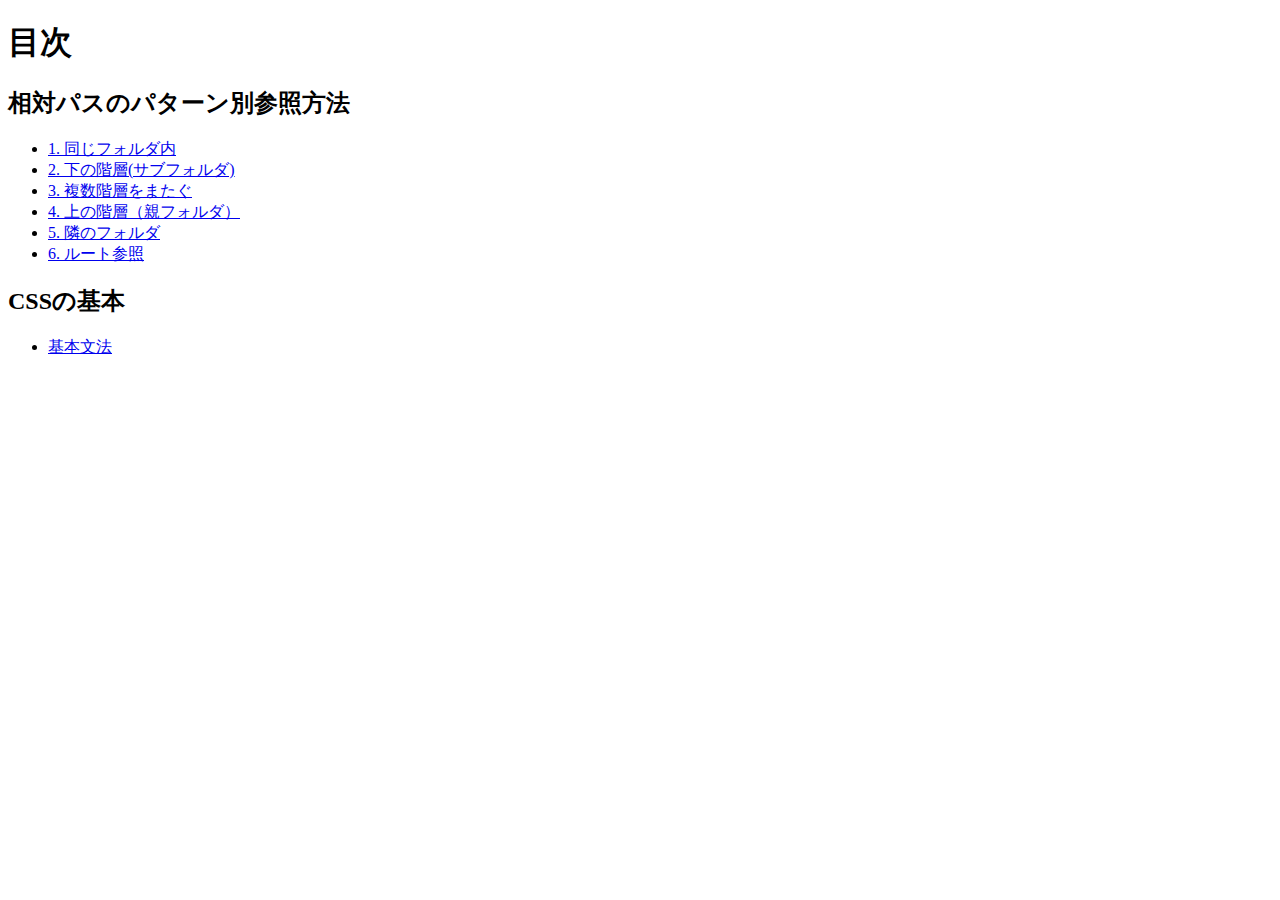
<file: index.html>
<!doctype html>
<html lang="ja">
    <head>
        <meta charset="utf-8">
        <meta name="discription">
        <title>20250605-hc</title>
    </head>

    <body>
        <h1>目次</h1>
        <h2>相対パスのパターン別参照方法</h2>
        <ul>
            <li><a href="project_1/index.html">1. 同じフォルダ内</a></li>
            <li><a href="project_2/index.html">2. 下の階層(サブフォルダ)</a></li>
            <li><a href="project_3/index.html">3. 複数階層をまたぐ</a></li>
            <li><a href="project_4/index.html">4. 上の階層（親フォルダ）</a></li>
            <li><a href="project_5/index.html">5. 隣のフォルダ</a></li>
            <li><a href="project_6/index.html">6. ルート参照</a></li>
        </ul>


        <h2>CSSの基本</h2>
        <ul>
            <li><a href="css_basic/index.html">基本文法</a></li>
        </ul>
    </body>
</html>
</file>
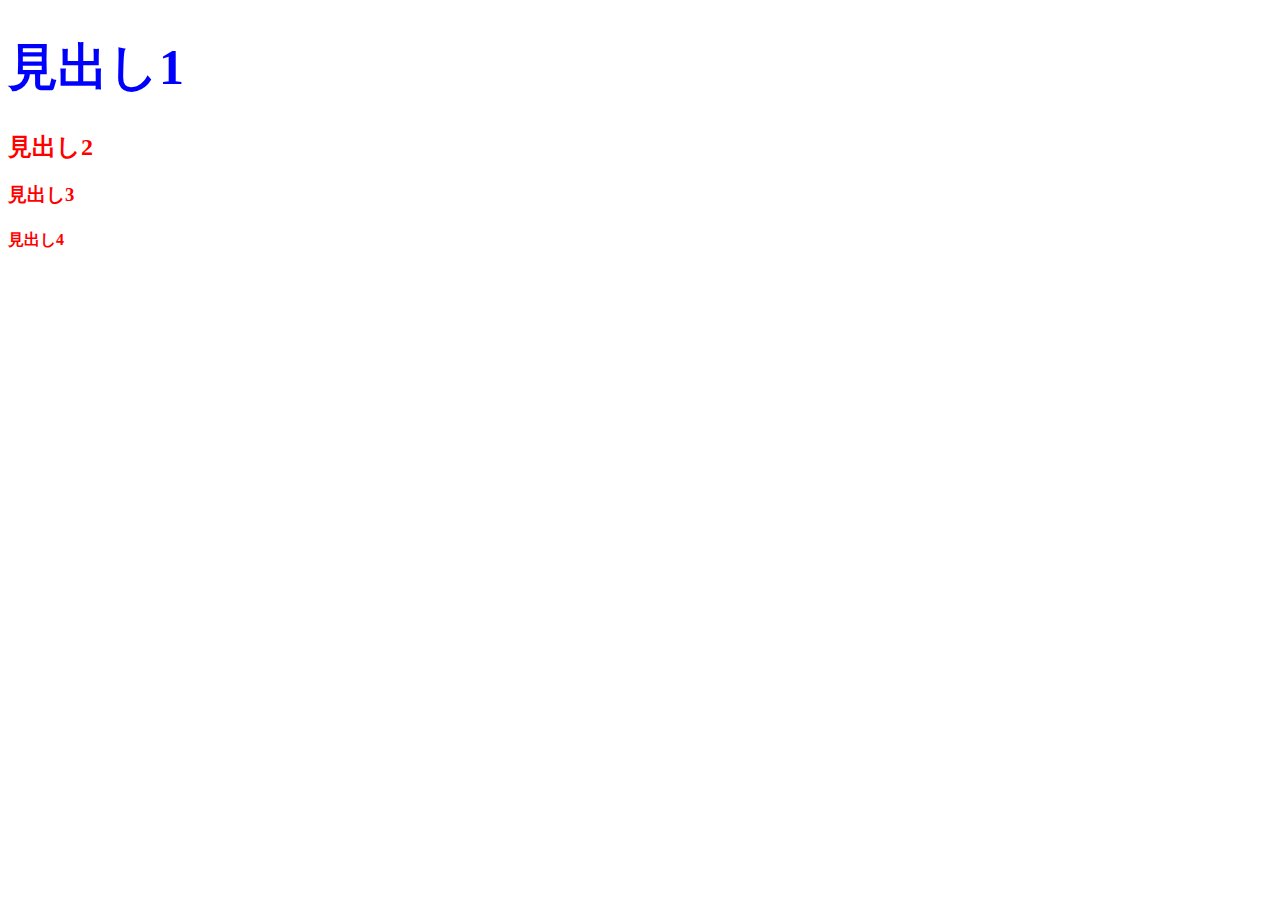
<file: css_basic/index.html>
<!doctype html>
<html lang="ja">
    <head>
        <meta charset="utf-8">
        <title>基本文法</title>
        <link rel="stylesheet" href="style.css">
    </head>

    <body>
        <h1>見出し1</h1>
        <h2>見出し2</h2>
        <h3>見出し3</h3>
        <h4>見出し4</h4>
    </body>
</html>
</file>
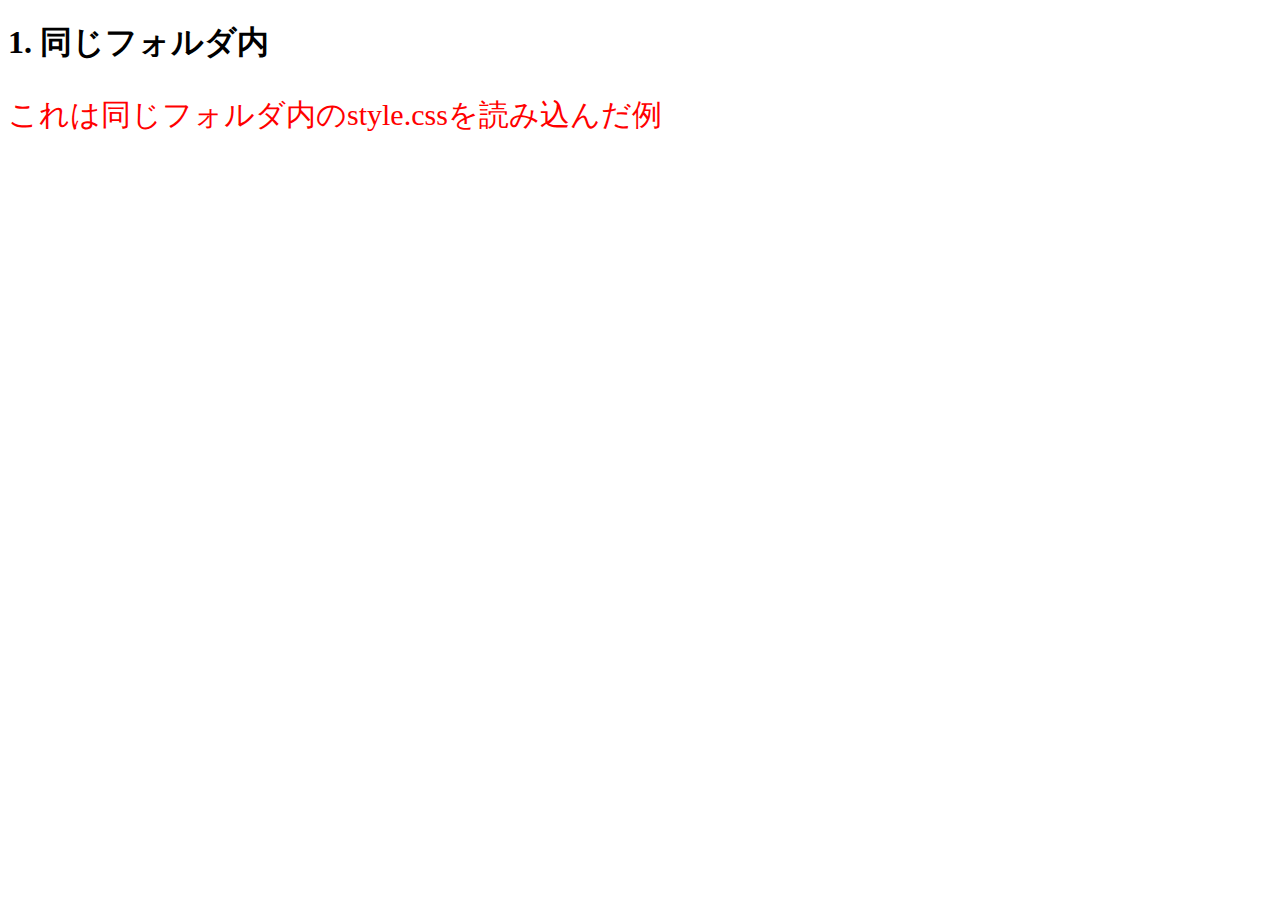
<file: project_1/index.html>
<!doctype html>
<html lang="ja">
    <head>
        <meta charset="utf-8">
        <title>1. 同じフォルダ内</title>
        <link rel="stylesheet" href="style.css">
    </head>

    <body>
        <h1>1. 同じフォルダ内</h1>
        <p>これは同じフォルダ内のstyle.cssを読み込んだ例</p>
    </body>
</html>
</file>
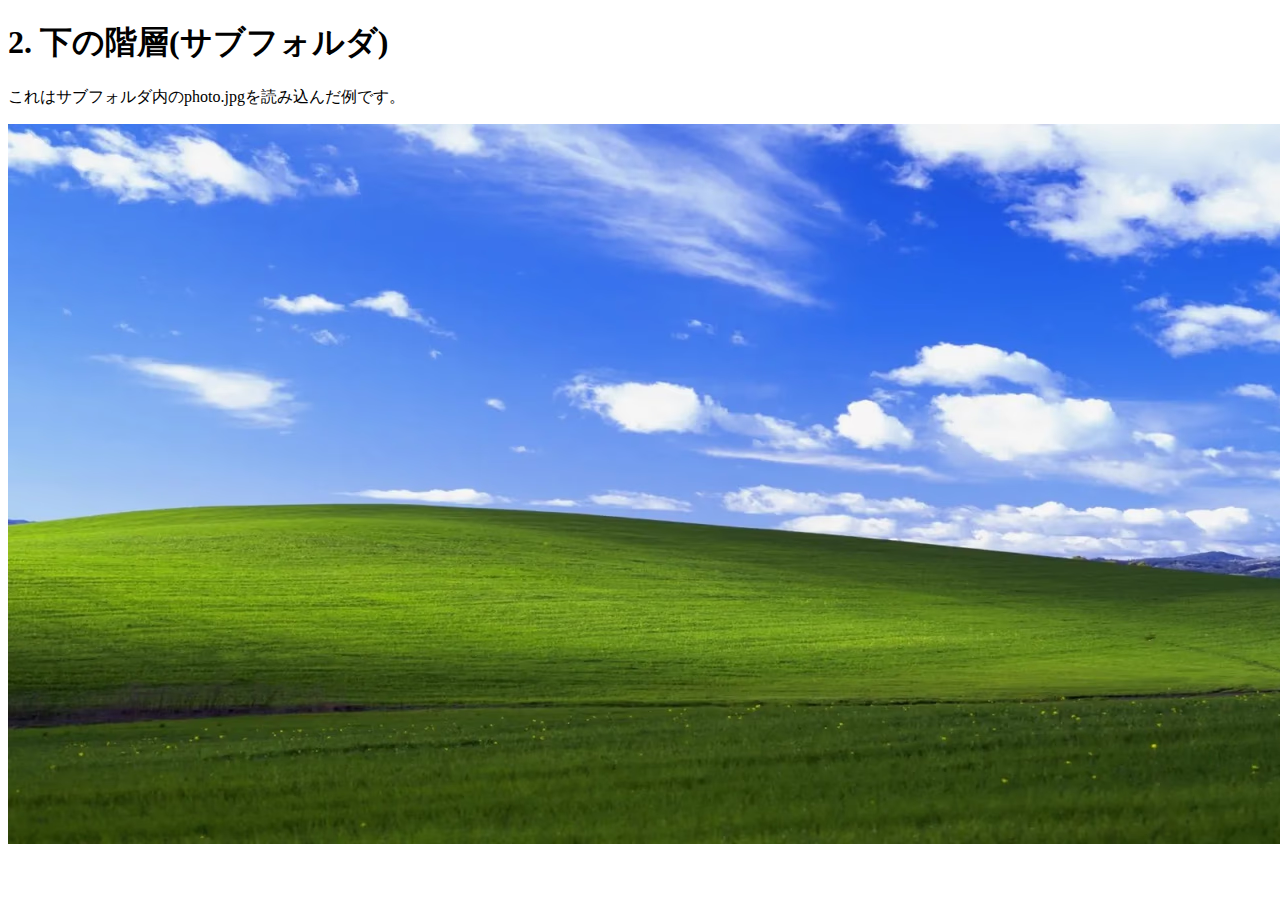
<file: project_2/index.html>
<!doctype html>
<html lang="ja">
    <head>
        <meta charset="utf-8">
        <title>2. 下の階層(サブフォルダ)</title>
    </head>

    <body>
        <h1>2. 下の階層(サブフォルダ)</h1>
        <p>これはサブフォルダ内のphoto.jpgを読み込んだ例です。</p>
        <img src="img/photo.jpg" alt="写真">
    </body>
</html>
</file>
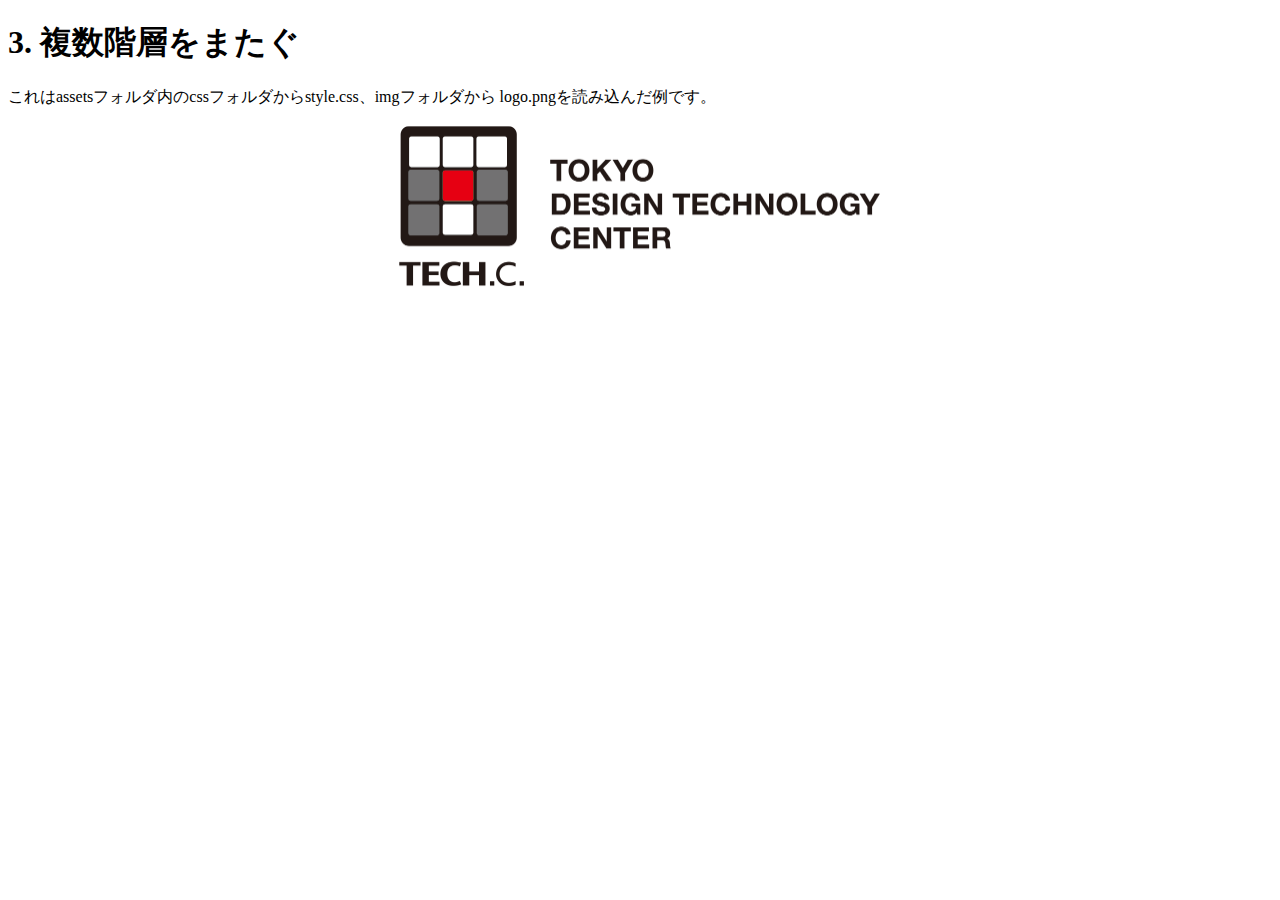
<file: project_3/index.html>
<!doctype html>
<html lang="ja">
    <head>
        <meta charset="utf-8">
        <title>3. 複数階層をまたぐ</title>
        <link rel="stylesheet" href="assets/css/style.css">
    </head>

    <body>
        <h1>3. 複数階層をまたぐ</h1>
        <p>これはassetsフォルダ内のcssフォルダからstyle.css、imgフォルダから logo.pngを読み込んだ例です。</p>
        <img src="assets/img/logo.png" alt="ロゴ">
    </body>
</html>
</file>
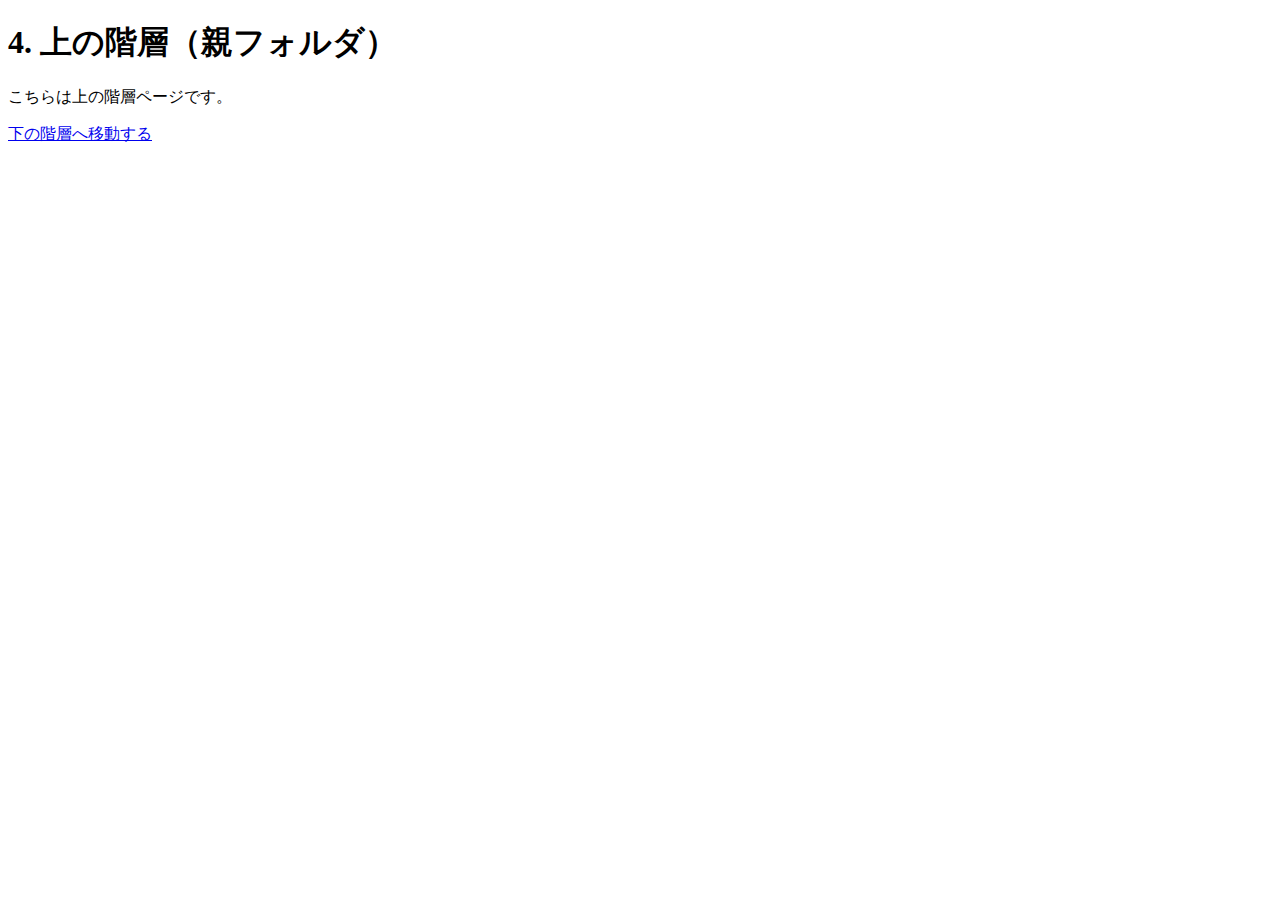
<file: project_4/index.html>
<!doctype html>
<html lang="ja">
    <head>
        <meta charset="utf-8">
        <title>4. 上の階層（親フォルダ）</title>
    </head>

    <body>
        <h1>4. 上の階層（親フォルダ）</h1>
        <p>こちらは上の階層ページです。</p>
        <a href="sub/page.html">下の階層へ移動する</a>
    </body>
</html>
</file>
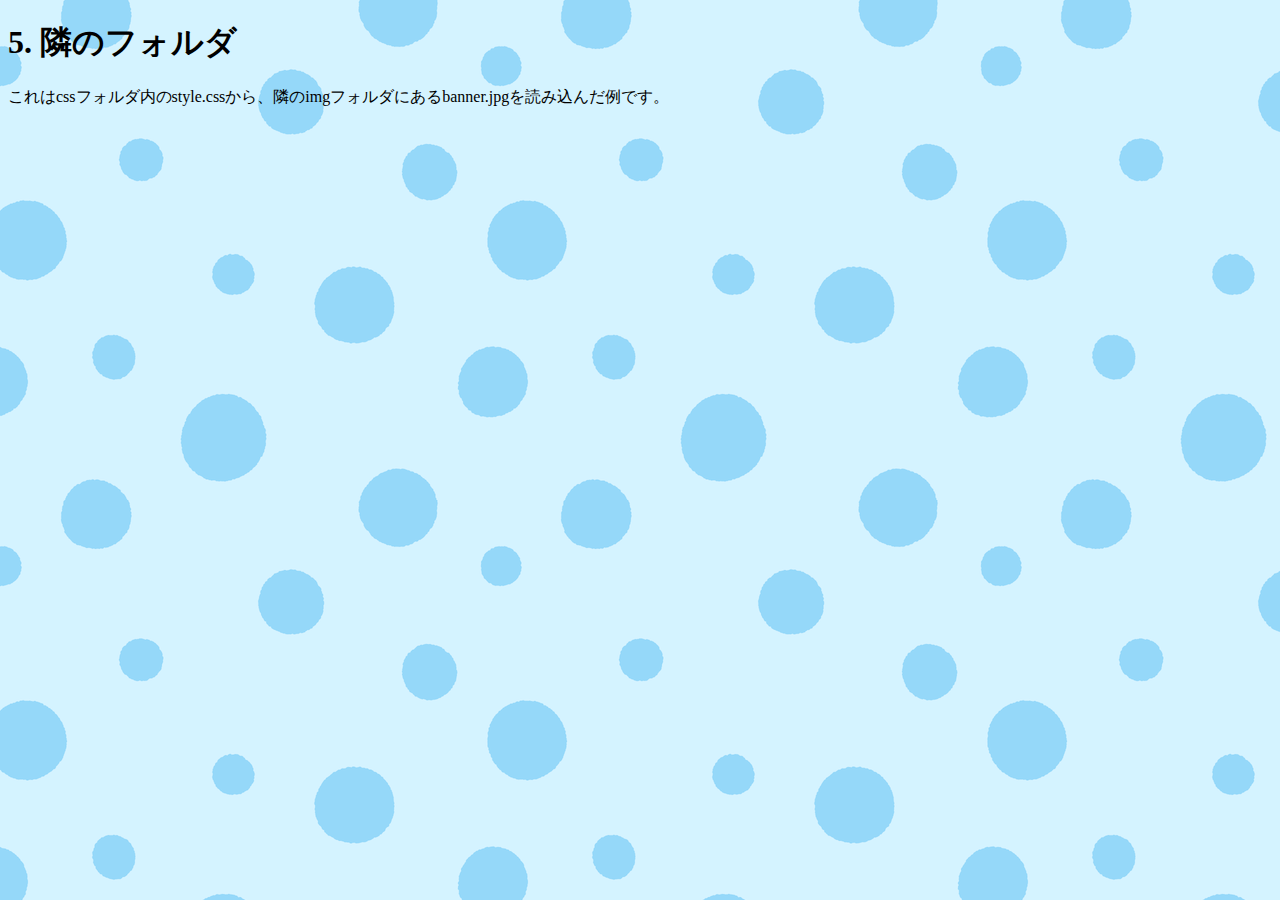
<file: project_5/index.html>
<!doctype html>
<html lang="ja">
    <head>
        <meta charset="utf-8">
        <title>5. 隣のフォルダ</title>
        <link rel="stylesheet" href="css/style.css">
    </head>
    <body>
        <h1>5. 隣のフォルダ</h1>
        <p>これはcssフォルダ内のstyle.cssから、隣のimgフォルダにあるbanner.jpgを読み込んだ例です。</p>
    </body>
</html>
</file>
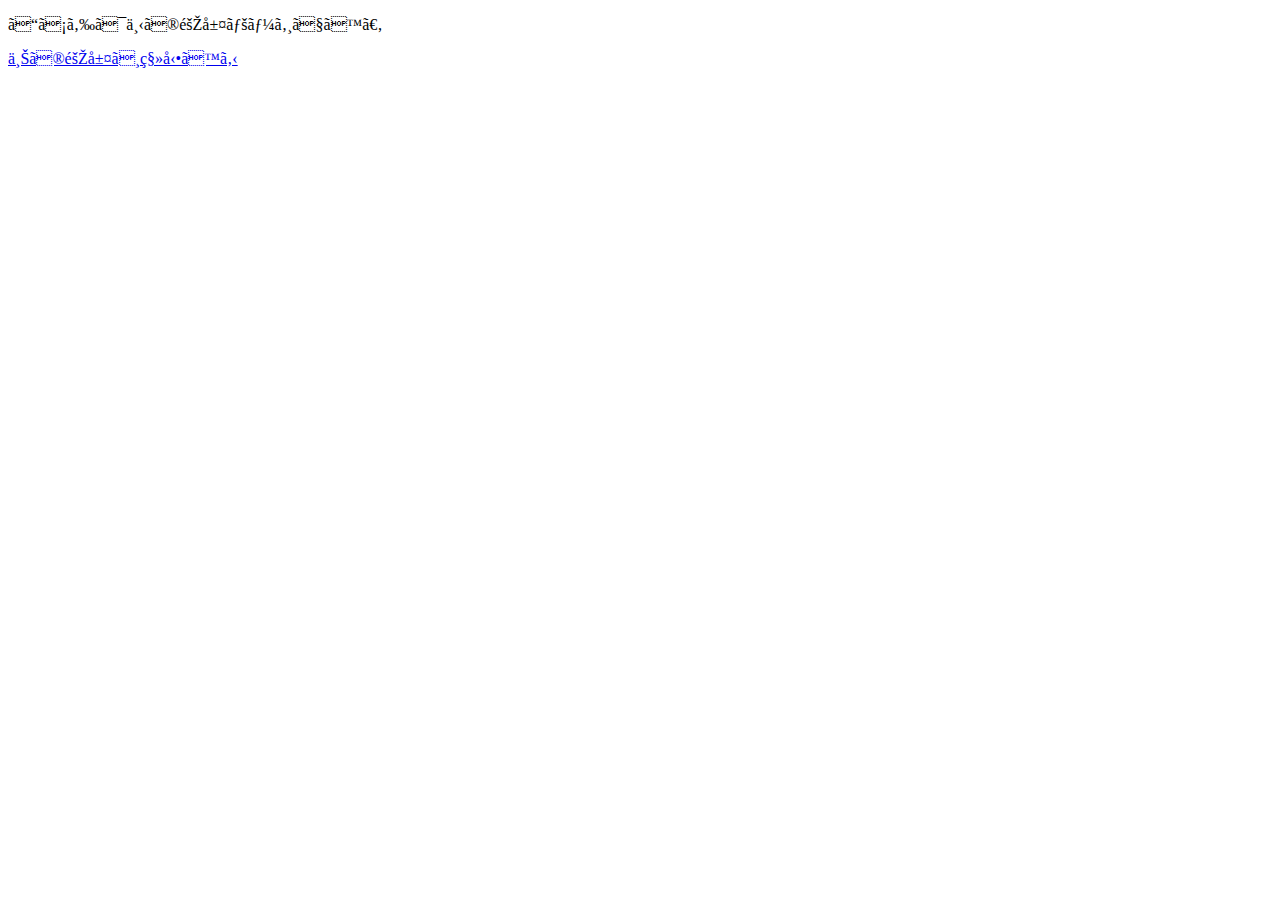
<file: project_4/sub/page.html>
<!doctype html>
<html lang="ja">
    <head>
        <meta charset="ja">
        <title>4. 上の階層（親フォルダ）</title>
    </head>
    <body>
        <p>こちらは下の階層ページです。</p>
        <a href="../index.html">上の階層へ移動する</a>
    </body>
</html>
</file>
<file: css_basic/style.css>
@charset "UTF-8";

h1 {
    color: blue;
    font-size: 50px;
    margin-bottom: 30px;
}

h2, h3, h4 {
    color: red;
}

/* Ctrl + / */
</file>
<file: project_1/style.css>
@charset "utf-8";

p {
    color: red;
    font-size: 30px;
}
</file>
<file: project_3/assets/css/style.css>
@charset "utf-8";

img {
    display: block;
    width: 500px;
    margin: 0 auto;
}
</file>
<file: project_5/css/style.css>
@charset "utf-8";

body {
    background-image: url("../img/bg.png");
}
</file>
